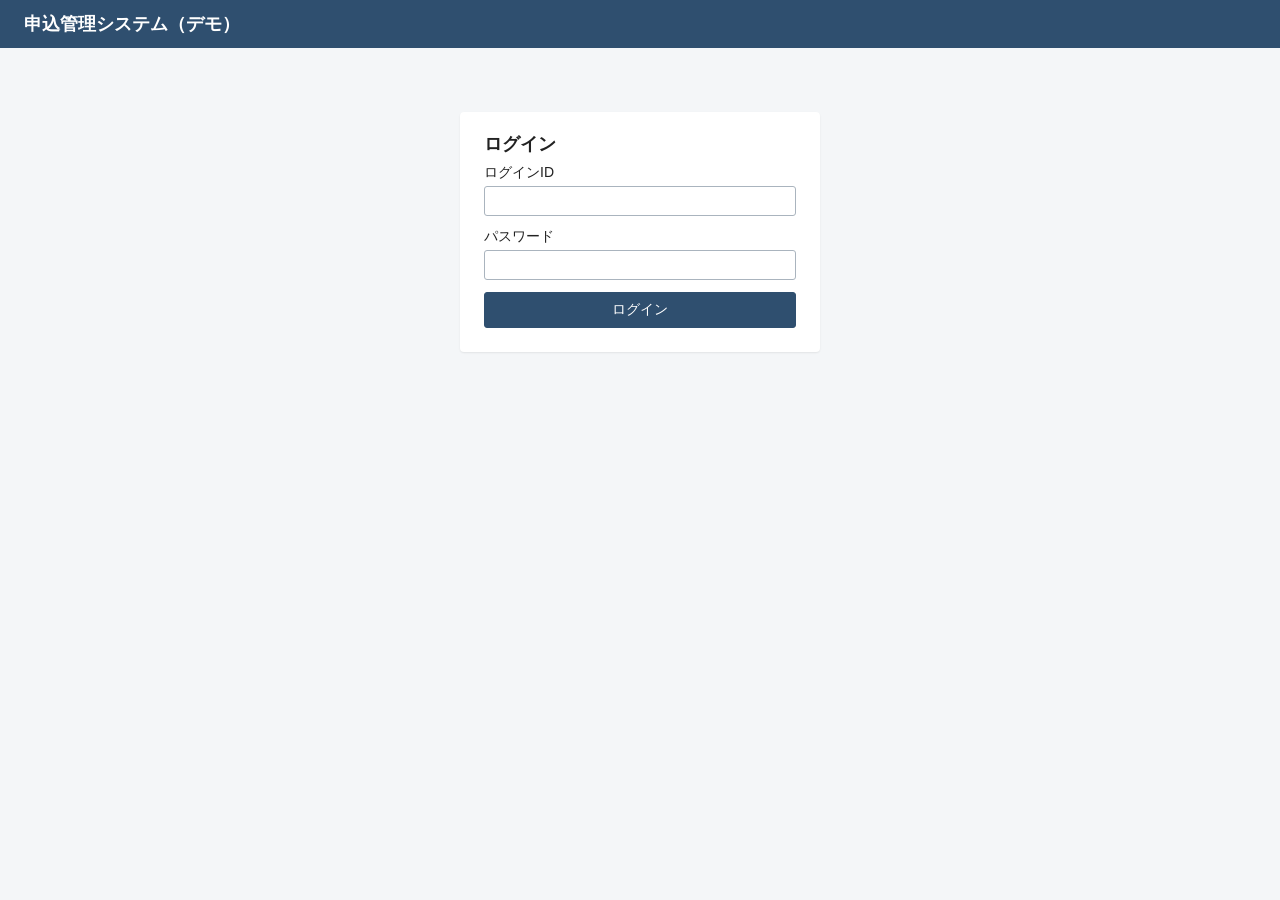
<file: mock/index.html>
<!doctype html>
<html lang="ja">
<head>
  <meta charset="utf-8">
  <meta name="viewport" content="width=device-width, initial-scale=1">
  <title>申込管理システム（デモ）- ログイン</title>
  <link rel="icon" href="data:,">
  <!-- 通常は server.js が「/」を login.html へ転送する。index.html を直接開いた場合もログイン画面へ移る -->
  <meta http-equiv="refresh" content="0; url=login.html">
  <script>window.location.replace('login.html');</script>
</head>
<body data-page="login">
  <p><a href="login.html">ログイン画面へ</a></p>
</body>
</html>
</file>
<file: mock/css/style.css>
/* 申込管理システム（デモ） 共通スタイル */
* { box-sizing: border-box; }

body {
  margin: 0;
  font-family: "Yu Gothic UI", "Meiryo", sans-serif;
  font-size: 14px;
  color: #222;
  background: #f4f6f8;
}

.app-header {
  display: flex;
  align-items: center;
  justify-content: space-between;
  padding: 12px 24px;
  background: #2f4f6f;
  color: #fff;
}
.app-header .app-name {
  margin: 0;
  font-size: 18px;
  font-weight: bold;
}

main {
  padding: 16px 16px 32px;
}

/* 業務エリア */
.business-area {
  background: #fff;
  border-radius: 4px;
  padding: 12px;
  box-shadow: 0 1px 2px rgba(0, 0, 0, 0.08);
}
.page-title {
  margin: 0 0 8px;
  font-size: 18px;
}
.count-line {
  margin: 0 0 8px;
}
.error-message {
  color: #b00020;
  font-weight: bold;
}

.table-wrap {
  overflow-x: auto;
}
.data-table {
  border-collapse: collapse;
  width: 100%;
  font-size: 13px;
  white-space: nowrap;
}
.data-table th,
.data-table td {
  border: 1px solid #ccd3da;
  padding: 5px 6px;
  text-align: left;
}
.data-table thead th {
  background: #e6ecf2;
}
.data-table tbody tr:nth-child(even) {
  background: #f9fbfc;
}

button {
  font: inherit;
  cursor: pointer;
  padding: 4px 12px;
  border: 1px solid #2f4f6f;
  border-radius: 3px;
  background: #fff;
  color: #2f4f6f;
}
button:hover { background: #eef3f8; }
button:disabled { opacity: 0.5; cursor: default; }

/* デモ操作エリア（業務エリアと見た目を分ける） */
.demo-tools {
  margin-top: 24px;
  padding: 12px 16px 16px;
  border: 2px dashed #c77d00;
  border-radius: 4px;
  background: #fff7e6;
}
.demo-tools h2 {
  margin: 0 0 8px;
  font-size: 15px;
  color: #8a5600;
}
.demo-tools .demo-buttons {
  display: flex;
  gap: 8px;
  flex-wrap: wrap;
}
.demo-tools button {
  border-color: #c77d00;
  color: #8a5600;
}
.demo-tools button:hover { background: #ffecc7; }
.demo-confirm {
  margin-top: 12px;
  padding: 8px 12px;
  border: 1px solid #c77d00;
  background: #fff;
}
.demo-confirm p { margin: 0 0 8px; }
.demo-message {
  margin: 12px 0 0;
  min-height: 1.4em;
  font-weight: bold;
}

[hidden] { display: none !important; }

/* ヘッダーのログイン中表示・ログアウト */
.header-user {
  display: flex;
  align-items: center;
  gap: 12px;
}
.header-user button {
  border-color: #fff;
  background: transparent;
  color: #fff;
}
.header-user button:hover { background: rgba(255, 255, 255, 0.15); }

/* 未ログインでログイン画面へ移る間は本文を表示しない */
html.auth-redirect body { visibility: hidden; }

/* ログイン画面 */
.login-box {
  max-width: 360px;
  margin: 48px auto 0;
  background: #fff;
  border-radius: 4px;
  padding: 20px 24px 24px;
  box-shadow: 0 1px 2px rgba(0, 0, 0, 0.08);
}
.login-box .form-row {
  display: flex;
  flex-direction: column;
  gap: 4px;
  margin-bottom: 12px;
}
.login-box input {
  font: inherit;
  padding: 6px 8px;
  border: 1px solid #aab4be;
  border-radius: 3px;
}
.login-box .error-message {
  margin: 0 0 12px;
}
.login-box .form-actions button {
  width: 100%;
  padding: 8px 12px;
  background: #2f4f6f;
  color: #fff;
}
.login-box .form-actions button:hover { background: #24405c; }

/* 申込詳細画面 */
.detail-list {
  display: grid;
  grid-template-columns: max-content 1fr;
  margin: 0 0 16px;
  border: 1px solid #ccd3da;
  border-bottom: none;
  max-width: 720px;
}
.detail-list dt,
.detail-list dd {
  margin: 0;
  padding: 6px 10px;
  border-bottom: 1px solid #ccd3da;
  min-height: 2.1em;
}
.detail-list dt {
  background: #e6ecf2;
  font-weight: bold;
  border-right: 1px solid #ccd3da;
}
.detail-actions {
  display: flex;
  gap: 8px;
}
</file>
